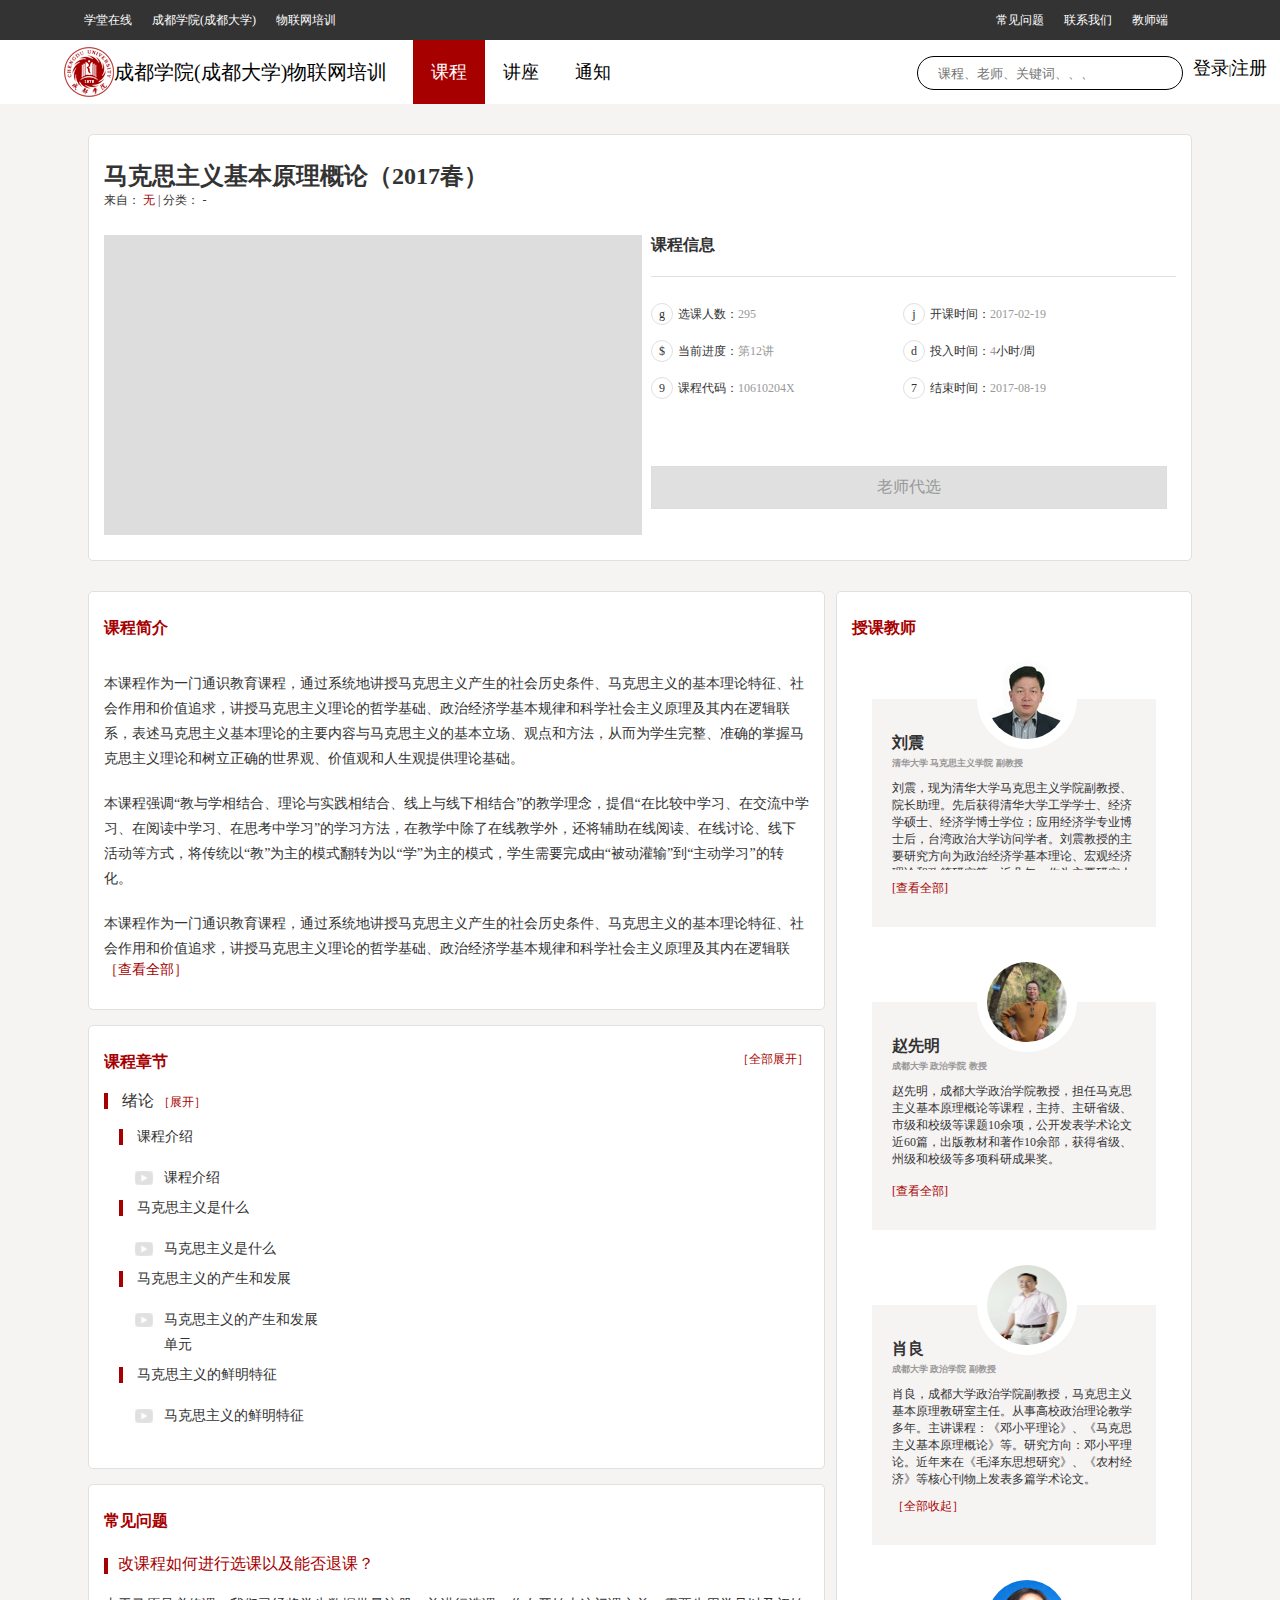
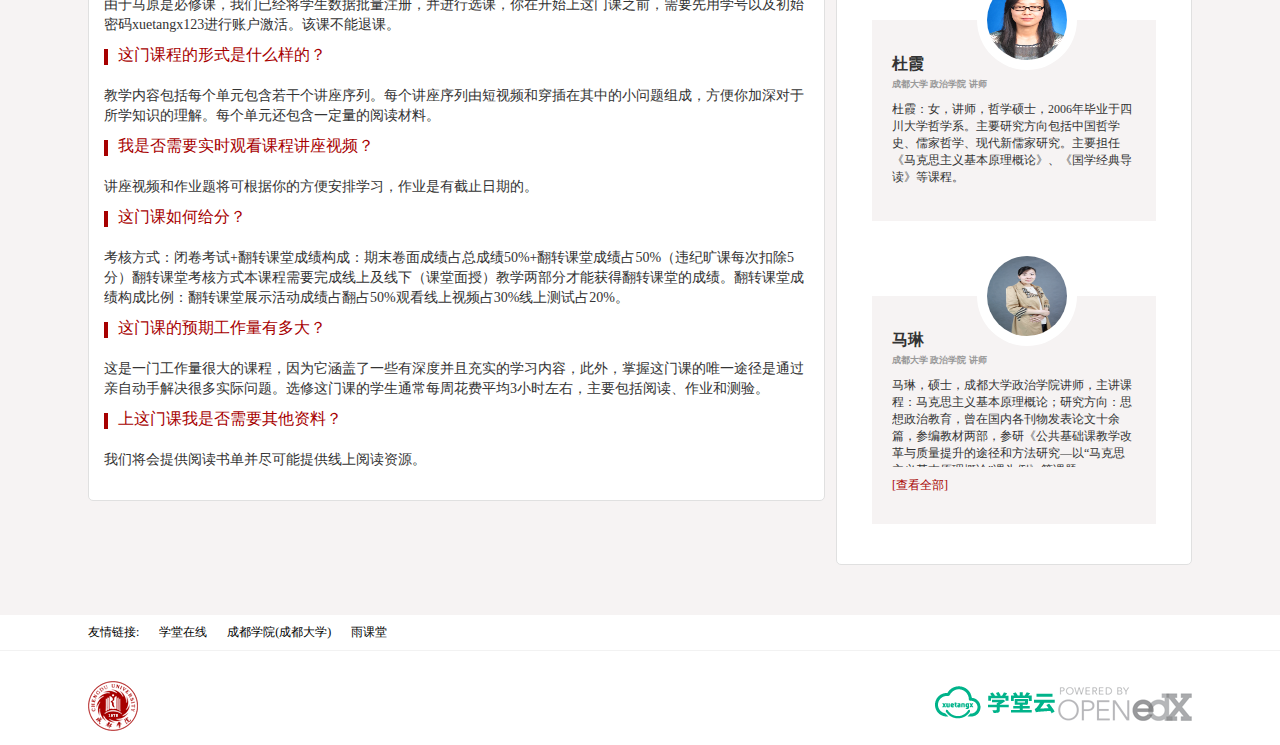
<file: biyesheji-html/html/detail.html>
<!DOCTYPE html>
<html>
	<head>
		<meta charset="UTF-8">
		<title></title>
		<link rel="stylesheet" href="../css/common/common.css" />
		<link rel="stylesheet" href="../css/detail.css" />
	</head>
	<body>
	<!--头部-->
		<div id="heade"></div>
	<!--内容-->	
		<div id="article">
			<div class="courseinfo">
				<div class="wrap">
					<div class="couredetail">
						<h3 class="coursetitle">马克思主义基本原理概论（2017春）</h3>
						<p class="coursetext">来自：
                    		<a class="color_c" href="##">无</a>
                   			<span class="line">|</span>
                   			               分类：            -
						</p>
						<div class="videoinfoshow">
							<div class="videobox"></div>
	                        <div class="course_info" id="course_data">
	                        	<h4 class="title">课程信息</h4>
	                        	<div class="explain_box">
		                            <ul class="cf illustrate">
		                                <li><i>g</i><span>选课人数：<span>295</span></span>
		                                </li>
		                                <li><i>j</i><span>开课时间：<span>2017-02-19</span></span>
		                                </li>
		                                <li><i>$</i><span>当前进度：<span>第12讲</span></span>
		                                </li>
		                                <li><i>d</i><span>投入时间：<span>4</span>小时/周</span></li>
		                                    <li><i>9</i><span>课程代码：<span>10610204X</span></span>
		                                </li>
		                                <li><i>7</i><span>结束时间：<span>2017-08-19</span></span>
		                                </li>
		                            </ul>
	                            <div class="btn_box">
	                                    <a class="color_p_btn ui button disabled" href="##" title="" id="join_btn">老师代选</a>
	                            </div>
	                        </div>
	                    </div>
	                	</div>
					</div>
				</div>
			</div>
			<div class="coursecontent">
				<div class="courseabout cf wrap">
					<div class="textleft aboutmain">
						<div id="course_intro" class="content">
							<h3><span class="color_c">课程简介</span></h3>
							<div class="txt">
                        		<div class="txtoverflow" style="height: 310px;">
                            		<div class="txtoverflowwrap">
		                                <p>
			本课程作为一门通识教育课程，通过系统地讲授马克思主义产生的社会历史条件、马克思主义的基本理论特征、社会作用和价值追求，讲授马克思主义理论的哲学基础、政治经济学基本规律和科学社会主义原理及其内在逻辑联系，表述马克思主义基本理论的主要内容与马克思主义的基本立场、观点和方法，从而为学生完整、准确的掌握马克思主义理论和树立正确的世界观、价值观和人生观提供理论基础。
		</p>
										<p>
											本课程强调“教与学相结合、理论与实践相结合、线上与线下相结合”的教学理念，提倡“在比较中学习、在交流中学习、在阅读中学习、在思考中学习”的学习方法，在教学中除了在线教学外，还将辅助在线阅读、在线讨论、线下活动等方式，将传统以“教”为主的模式翻转为以“学”为主的模式，学生需要完成由“被动灌输”到“主动学习”的转化。
										</p>
										<p>
										本课程作为一门通识教育课程，通过系统地讲授马克思主义产生的社会历史条件、马克思主义的基本理论特征、社会作用和价值追求，讲授马克思主义理论的哲学基础、政治经济学基本规律和科学社会主义原理及其内在逻辑联系，表述马克思主义基本理论的主要内容与马克思主义的基本立场、观点和方法，从而为学生完整、准确的掌握马克思主义理论和树立正确的世界观、价值观和人生观提供理论基础。
									</p>
	                            	</div>
                        		</div>
                        		<a class="color_c" href="##" title="查看全部">［查看全部］</a>
                    		</div>
						</div>
						<div id="course_index" class="content">
							<div class="limit">
		                        <h3>
		                        	<span class="color_c">课程章节</span>
		                            <a class="color_c" href="##" title="全部展开" >［全部展开］</a>
		                        </h3>
		                        <div class="dlwrap">
		                            <dl>
		                            	<dt class="color_bl cf">绪论
		                            		<a class="dtmore color_c" href="##" title="展开" data-status="open">［展开］</a>
		                            	</dt>
		                            	<div>
		                            		<dd class="color_bl">课程介绍</dd>
			                            		<ul>
			                            			<li class="section-video">课程介绍</li>
			                            		</ul>
		                            		<dd class="color_bl">马克思主义是什么</dd>
			                            		<ul>
			                            			<li class="section-video">马克思主义是什么</li>
			                            		</ul>
		                            		<dd class="color_bl">马克思主义的产生和发展</dd>
			                            		<ul>
			                            			<li class="section-video">马克思主义的产生和发展</li>
			                            			<li class="">单元</li>
			                            		</ul>
		                            		<dd class="color_bl">马克思主义的鲜明特征</dd>
			                            		<ul>
			                            			<li class="section-video">马克思主义的鲜明特征</li>
			                            		</ul>
		                            	</div>
		                            </dl>
		                        </div>
                        <div class="keep_out"></div>
                    </div>
						</div>
						<div id="course_question" class="content">
							<h3><span class="color_c">常见问题</span></h3>
							<div class="qllist">
                                <div class="question_list">
                                    <h4><span class="strip color_p"></span><span class="color_c">改课程如何进行选课以及能否退课？</span></h4>
                                    <p>由于马原是必修课，我们已经将学生数据批量注册，并进行选课，你在开始上这门课之前，需要先用学号以及初始密码xuetangx123进行账户激活。该课不能退课。</p>
                                </div>
                                <div class="question_list">
                                    <h4><span class="strip color_p"></span><span class="color_c">这门课程的形式是什么样的？</span></h4>
                                    <p>教学内容包括每个单元包含若干个讲座序列。每个讲座序列由短视频和穿插在其中的小问题组成，方便你加深对于所学知识的理解。每个单元还包含一定量的阅读材料。</p>
                                </div>
                                <div class="question_list">
                                    <h4><span class="strip color_p"></span><span class="color_c">我是否需要实时观看课程讲座视频？</span></h4>
                                    <p>讲座视频和作业题将可根据你的方便安排学习，作业是有截止日期的。</p>
                                </div>
                                <div class="question_list">
                                    <h4><span class="strip color_p"></span><span class="color_c">这门课如何给分？</span></h4>
                                    <p>考核方式：闭卷考试+翻转课堂成绩构成：期末卷面成绩占总成绩50%+翻转课堂成绩占50%（违纪旷课每次扣除5分）翻转课堂考核方式本课程需要完成线上及线下（课堂面授）教学两部分才能获得翻转课堂的成绩。翻转课堂成绩构成比例：翻转课堂展示活动成绩占翻占50%观看线上视频占30%线上测试占20%。</p>
                                </div>
                                <div class="question_list">
                                    <h4><span class="strip color_p"></span><span class="color_c">这门课的预期工作量有多大？</span></h4>
                                    <p>这是一门工作量很大的课程，因为它涵盖了一些有深度并且充实的学习内容，此外，掌握这门课的唯一途径是通过亲自动手解决很多实际问题。选修这门课的学生通常每周花费平均3小时左右，主要包括阅读、作业和测验。</p>
                                </div>
                                <div class="question_list">
                                    <h4><span class="strip color_p"></span><span class="color_c">上这门课我是否需要其他资料？</span></h4>
                                    <p>我们将会提供阅读书单并尽可能提供线上阅读资源。</p>
                                </div>
                    		</div>
						</div>
					</div>
					<div class="aboutaside textright">
						<div id="professor">
							<h3><span class="color_c">授课教师</span></h3>
							<ul class="teacher_info">
	                            <li class="cf">
	                                <div class="pic"><img src="../img/detail/person1.jpg" alt="刘震" title="刘震"></div>
	                                <div class="teacher_text">
	                                    <div class="ttwrap">
	                                        <h5><span class="name">刘震</span></h5>
	                                        <h6><span>清华大学 马克思主义学院 副教授</span></h6>
	                                        <div class="tttext">
	                                            <div class="tttextoverflow">
	                                                <div class="tttextoverflowwrap">
	                                                    <p class="limit">刘震，现为清华大学马克思主义学院副教授、院长助理。先后获得清华大学工学学士、经济学硕士、经济学博士学位；应用经济学专业博士后，台湾政治大学访问学者。刘震教授的主要研究方向为政治经济学基本理论、宏观经济理论和政策研究等。近几年，作为主要研究人员，承担并完成了国家社会科学基金、国家部委、国有企业、各级政府委托课题20余项。开设《政治经济学》、《政治经济学前沿问题研究》、《比较政治经济学：政府与市场》等专业课程，主讲《马克思主义基本原理》通识课程。刘震教授兼任清华大学经管学院中国公有资产研究中心执行主任，世界政治经济学学会理事，国际发展经济学学会会员，全国科技振兴城市经济研究会理事，中国青年政治经济学学者年会执行委员会委员、学术委员会委员、秘书长，北京马克思主义经济学青年论坛理事会理事，国资委新闻中心“专家媒体进央企”专家组成员，台湾“两岸公评网”特约撰稿人，台湾中华海峡政经文教交流协会顾问。
	                                                    </p>
	                                                </div>
	                                            </div>
	                                            <a class="ttmore color_c" href="javascript:">[查看全部]</a>
	                                        </div>
	                                    </div>
	                                </div>
	                            </li>
	                            <li class="cf">
	                                <div class="pic"><img src="../img/detail/person2.png" alt="赵先明" title="赵先明"></div>
	                                <div class="teacher_text">
	                                    <div class="ttwrap">
	                                        <h5><span class="name">赵先明</span></h5>
	                                        <h6><span>成都大学 政治学院 教授</span></h6>
	                                        <div class="tttext">
	                                            <div class="tttextoverflow">
	                                                <div class="tttextoverflowwrap">
	                                                    <p class="limit">赵先明，成都大学政治学院教授，担任马克思主义基本原理概论等课程，主持、主研省级、市级和校级等课题10余项，公开发表学术论文近60篇，出版教材和著作10余部，获得省级、州级和校级等多项科研成果奖。
	                                                    </p>
	                                                </div>
	                                            </div>
	                                            <a class="ttmore color_c" href="javascript:">[查看全部]</a>
	                                        </div>
	                                    </div>
	                                </div>
	                            </li>
	                            <li class="cf">
	                                <div class="pic"><img src="../img/detail/person3.jpg" alt="肖良" title="肖良"></div>
	                                <div class="teacher_text">
	                                    <div class="ttwrap">
	                                        <h5><span class="name">肖良</span></h5>
	                                        <h6><span>成都大学 政治学院 副教授</span></h6>
	                                        <div class="tttext">
	                                            <div class="tttextoverflow" style="height: auto;">
	                                                <div class="tttextoverflowwrap">
	                                                    <p class="limit">肖良，成都大学政治学院副教授，马克思主义基本原理教研室主任。从事高校政治理论教学多年。主讲课程：《邓小平理论》、《马克思主义基本原理概论》等。研究方向：邓小平理论。近年来在《毛泽东思想研究》、《农村经济》等核心刊物上发表多篇学术论文。
	                                                    </p>
	                                                </div>
	                                            </div>
	                                            <a class="ttmore color_c" href="javascript:">［全部收起］</a>
	                                        </div>
	                                    </div>
	                                </div>
	                            </li>
	                            <li class="cf">
	                                <div class="pic"><img src="../img/detail/person4.jpg" alt="杜霞" title="杜霞"></div>
	                                <div class="teacher_text">
	                                    <div class="ttwrap">
	                                        <h5><span class="name">杜霞</span></h5>
	                                        <h6><span>成都大学 政治学院 讲师</span></h6>
	                                        <div class="tttext">
	                                            <div class="tttextoverflow">
	                                                <div class="tttextoverflowwrap">
	                                                    <p class="limit">杜霞：女，讲师，哲学硕士，2006年毕业于四川大学哲学系。主要研究方向包括中国哲学史、儒家哲学、现代新儒家研究。主要担任《马克思主义基本原理概论》、《国学经典导读》等课程。
	                                                    </p>
	                                                </div>
	                                            </div>
	                                            <a class="ttmore color_c" href="javascript:" style="display: none;">[查看全部]</a>
	                                        </div>
	                                    </div>
	                                </div>
	                            </li>
	                            <li class="cf">
	                                <div class="pic"><img src="../img/detail/person5.jpg" alt="马琳" title="马琳"></div>
	                                <div class="teacher_text">
	                                    <div class="ttwrap">
	                                        <h5><span class="name">马琳</span></h5>
	                                        <h6><span>成都大学  政治学院 讲师</span></h6>
	                                        <div class="tttext">
	                                            <div class="tttextoverflow">
	                                                <div class="tttextoverflowwrap">
	                                                    <p class="limit">马琳，硕士，成都大学政治学院讲师，主讲课程：马克思主义基本原理概论；研究方向：思想政治教育，曾在国内各刊物发表论文十余篇，参编教材两部，参研《公共基础课教学改革与质量提升的途径和方法研究—以“马克思主义基本原理概论”课为例》等课题。
	                                                    </p>
	                                                </div>
	                                            </div>
	                                            <a class="ttmore color_c" href="javascript:">[查看全部]</a>
	                                        </div>
	                                    </div>
	                                </div>
	                            </li>
	                    	</ul>
						</div>
					</div>
				</div>
			</div>
		</div>
		
		<div id="footer"></div>
	</body>
	<script type="text/javascript" src="../lib/jquery-1.12.3.js" ></script>
	<script type="text/javascript" src="../js/common.js" ></script>
	<script>
			loadHtml("head.html","heade");
			loadHtml("footer.html","footer");
	</script>
</html>
</file>
<file: biyesheji-html/css/common/common.css>
body{font-family:"微软雅黑";
	font-size:12px;
	margin:0;
	padding:0;
	border:none;
}
html,div,p,span,form,legend,fieldset,h1,h2,h3,h4,h5,h6,hr,ul,li,ol,dl,dd,dt,br{
	margin:0;padding:0;
	border:none;
}
button,img,a,input,textarea,th,td,table,label{
	margin:0;padding:0;
}
a{text-decoration:none;color:#000;cursor: pointer;}
ul,li,ol{list-style:none}
img{border:none}
.clear{height:0;overflow:hidden;font-size:0;clear:both}
body,html{height:100%;width:100%;}
.cf:before,.cf:after{clear:both;content:'.';display:block;width: 0;height: 0;visibility:hidden;}




/*top*/
#top{
	width:100%;
	height: 40px;
	background: #333;
}
#top a{color: #ffffff;}
#top ul{float: left;}
#top li{float:left;line-height: 40px;margin-left: 20px;}
#top ul:nth-child(1){margin-left: 5%;}
#top ul:nth-child(2){margin-left: 50%;}
/*logo*/
#logo{width:100%;height: 64px;}
#logo .logo_1{display: block;float: left;margin-left: 5%;}
#logo .logo_1 a{display: inline-block;height: 64px;}
.logo_1 img{display: block;float: left;margin-top: 7px;}
.logo_1 span{display: block;font-size: 20px;float: left;line-height: 64px;}
/*#logo ul{float: left;}*/
#logo li{float: left;}
#logo ul:nth-child(2){margin-left: 2%;float: left;}
#logo ul:nth-child(2) li{line-height: 64px;width: 72px;}
#logo a.active{background: #a70000;color: #FFFFFF;}
#logo ul:nth-child(2) li a{display: inline-block;text-align: center;width: 72px;height: 64px;font-size: 18px;}
#logo ul:nth-child(3){float:right;margin-right: 1%;}
#logo .search{width: 244px;height: 32px;border: 1px solid #000; border-radius:100px;margin-top: 16px;padding: 0 10px;}
#logo .search input{border: none;height: 32px;width:200px;margin:0 0 0 10px;padding: 0;box-shadow: none;-webkit-box-shadow: none;}
#logo .login_regist{margin-top:16px;margin-left: 10px;}
#logo ul:nth-child(3) a{display: inline-block;font-size: 18px;}


/*footer*/
#footer{width: 100%;height: 130px;}
#footer .ftop{width: 100%;height: 35px;border-bottom:1px solid #F2F2F2 ;}
#footer .ftop ul{width: 1104px;line-height:35px ;margin: 0 auto;}
#footer .ftop ul li{float: left;margin-right: 20px;line-height: 35px;}
#footer .fbottom{width: 1104px;margin: 0 auto;margin-top: 30px;}
#footer .fleft{float: left;}
#footer .fright{float: right;}
</file>
<file: biyesheji-html/css/detail.css>
#article{
  background: #f6f3f3;
  min-width: 1104px;
}
.courseinfo, .coursecontent {
  padding-top: 30px;
}
.wrap {
  width: 1104px;
  margin: 0 auto;
}
.couredetail {
  padding: 25px 15px;
  color: #333;
  border: 1px solid #e0e0e0;
  border-radius: 5px;
  background: #fff;
}
.couredetail .coursetitle {
  font-size: 24px;
  color: #333;
}
.coursedetail .coursetext {
  vertical-align: middle;
}
.color_c {
  color: #a70000 ;
}
.couredetail .videoinfoshow {
  height: 300px;
  padding-top: 26px;
}
/*视频*/
.couredetail .videoinfoshow .videobox {
  position: relative;
  float: left;
  width: 538px;
  height: 300px;
  background: #ddd;
}
.xt_video_player_container {
  position: relative;
  font: 12px/1.5 "Helvetica Neue", "tahoma", "arial", "Hiragino Sans GB", 'Microsoft YaHei', \5b8b\4f53;
}
.xt_video_player_wrap {
  position: relative;
  overflow: hidden;
}
/*视频右边文字*/
.couredetail .videoinfoshow .course_info {
  position: relative;
  overflow: hidden;
  float: right;
  width: 525px;
  padding-left: 30px;
  min-height: 300px;
  margin-top: -300px;
}
.couredetail .videoinfoshow .course_info .title {
  font-size: 16px;
  padding-bottom: 20px;
  border-bottom: 1px solid #e0e0e0;
}
.couredetail .videoinfoshow .course_info .explain_box {
  padding-top: 26px;
}
.couredetail .videoinfoshow .course_info .explain_box .illustrate li {
  float: left;
  width: 252px;
  padding-bottom: 15px;
}
.couredetail .videoinfoshow .course_info .explain_box .illustrate li span span {
  color: #999;
}
.couredetail .videoinfoshow .course_info .explain_box ul.illustrate li i {
  font-family: 'xt';
  font-style: normal;
  line-height: 20px;
  display: inline-block;
  width: 20px;
  height: 20px;
  margin-right: 5px;
  text-align: center;
  border: 1px solid #e0e0e0;
  border-radius: 100%;
}
.couredetail .videoinfoshow .course_info .explain_box .btn_box {
  position: absolute;
  bottom: 26px;
}
.couredetail .videoinfoshow .course_info .explain_box .btn_box .disabled {
  opacity: 1 ;
  display: inline-block;
  color: #999 ;
  border: 1px solid #e0e0e0 ;
  background: #e0e0e0;
  /*width: 456px;*/
  margin-right: 0;
  margin-left: 0;
  font-size: 16px;
  padding: 10px 225px;
  border: 1px solid #ddd;
}

.courseabout {
  padding-bottom: 35px;
  color: #333;
  font-size: 14px;
}
.courseabout .aboutmain{
	width: 737px;
}
.courseabout .textleft{
	float: left;
}
/*课程简介*/
.courseabout .aboutmain .content {
  margin-bottom: 15px;
  padding: 25px 15px 30px;
  color: #333;
  border: 1px solid #e0e0e0;
  border-radius: 5px;
  background: #fff;
}
.courseabout .aboutmain .content  h3 {
  padding-bottom: 12px;
}
.txtoverflow{
	overflow: hidden;
	height: 310px;
}
.txtoverflow, .txtoverflowwrap {
  margin: 0;
  padding: 0;
  border: 0;
  outline: 0;
}
.txtoverflowwrap p{
	line-height: 25px;
	margin-top: 20px;
}
/*课程章节*/
.courseabout .aboutmain .limit {
  position: relative;
  overflow: hidden;
}
.courseabout .aboutmain .limit h3{
	height: 20px;
}
.courseabout .aboutmain .limit h3 span{
	display: inline-block;
	float: left;
}
.courseabout .aboutmain .limit h3 a{
	font-weight: normal;
	display: inline-block;
	font-size: 12px;
	float: right;
}
.dlwrap dl{
	display: block;
	margin: 10px 0;
}
.courseabout .aboutmain dt {
  font-size: 16px;
  line-height: 16px;
  height: 16px;
  margin-top: 10px;
  margin-bottom: 20px;
  padding-left: 14px;
  border-left: 4px solid #a70000;
}
.courseabout .aboutmain dt a{font-size: 12px;}
.courseabout .aboutmain dd {
  font-size: 14px;
  line-height: 32px;
  line-height: 16px;
  height: 16px;
  margin-top: 10px;
  margin-bottom: 20px;
  margin-left: 15px;
  padding-left: 14px;
  border-left: 4px solid #A70000;
}
.courseabout .aboutmain ul {
  margin-left: 30px;
}
.courseabout .aboutmain ul .section-video {
  background: url(../img/detail/download1.png) no-repeat 0 50%;
}
.courseabout .aboutmain ul li {
  font-size: 14px;
  line-height: 25px;
  padding-left: 30px;
}
/*常见问题*/
#course_question .question_list h4{
	font-weight: 100;
	font-size: 14px;
	color: #333;
	margin: 10px 0;
}
#course_question .question_list .strip {
  font-size: 0;
  width: 4px;
  height: 16px;
  margin-right: 10px;
  background: #A70000;
  vertical-align: middle;
}
#course_question .question_list span{
	font-size: 16px;
	display: inline-block;
}
#course_question .question_list p{
	padding-top:10px ;
	line-height: 20px;
}
/*教师详情*/
.courseabout .aboutaside {
  width: 354px;
  margin-bottom: 15px;
  color: #333;
  border: 1px solid #e0e0e0;
  border-radius: 5px;
  background: #fff;
}
.courseabout .textright{
	float: right;
}
#professor {
  box-sizing: border-box;
  padding: 25px 15px;
}
#professor h3 span {
  font-size: 16px;
  display: inline-block;
  vertical-align: middle;
}
#professor .teacher_info{
  /*padding-left: 40px;*/
  margin: 15px 20px;
}
#professor .teacher_info li:first-child {
  margin-top: 60px;
  padding-top: 0;
}
#professor .teacher_info li{
	position: relative;
	margin-top: 75px;
}
#professor .teacher_info li .pic {
  position: absolute;
  top: -50px;
  left: 105px;
}
#professor .teacher_info li .pic img {
  width: 80px;
  height: 80px;
  padding: 10px;
  border-radius: 100%;
  background: white;
}
#professor .teacher_info li .teacher_text {
  overflow: hidden;
  background: #f6f3f3;
}
#professor .teacher_info li .teacher_text .ttwrap {
  box-sizing: border-box;
  padding: 30px 20px;
}
#professor .teacher_info li .teacher_text .ttwrap h5 .name {
  font-size: 16px;
  margin-right: 30px;
  overflow: hidden;
  width: 107px;
  height: 34px;
  line-height: 28px;
}
#professor .teacher_info li .teacher_text .ttwrap h6 {
  padding-bottom: 10px;
  color: #999;
}
#professor .teacher_info li .teacher_text .ttwrap h6 span {
  padding-right: 10px;
}
#professor .teacher_info li .teacher_text .ttwrap .tttextoverflow {
  overflow: hidden;
  height: 90px;
}
#professor .teacher_info li .teacher_text .ttwrap .tttextoverflow p {
  font-size: 12px;
}
#professor .teacher_info li .teacher_text .ttwrap .ttmore {
  font-size: 12px;
  display: block;
  padding-top: 10px;
  color: #A70000;
}
</file>
